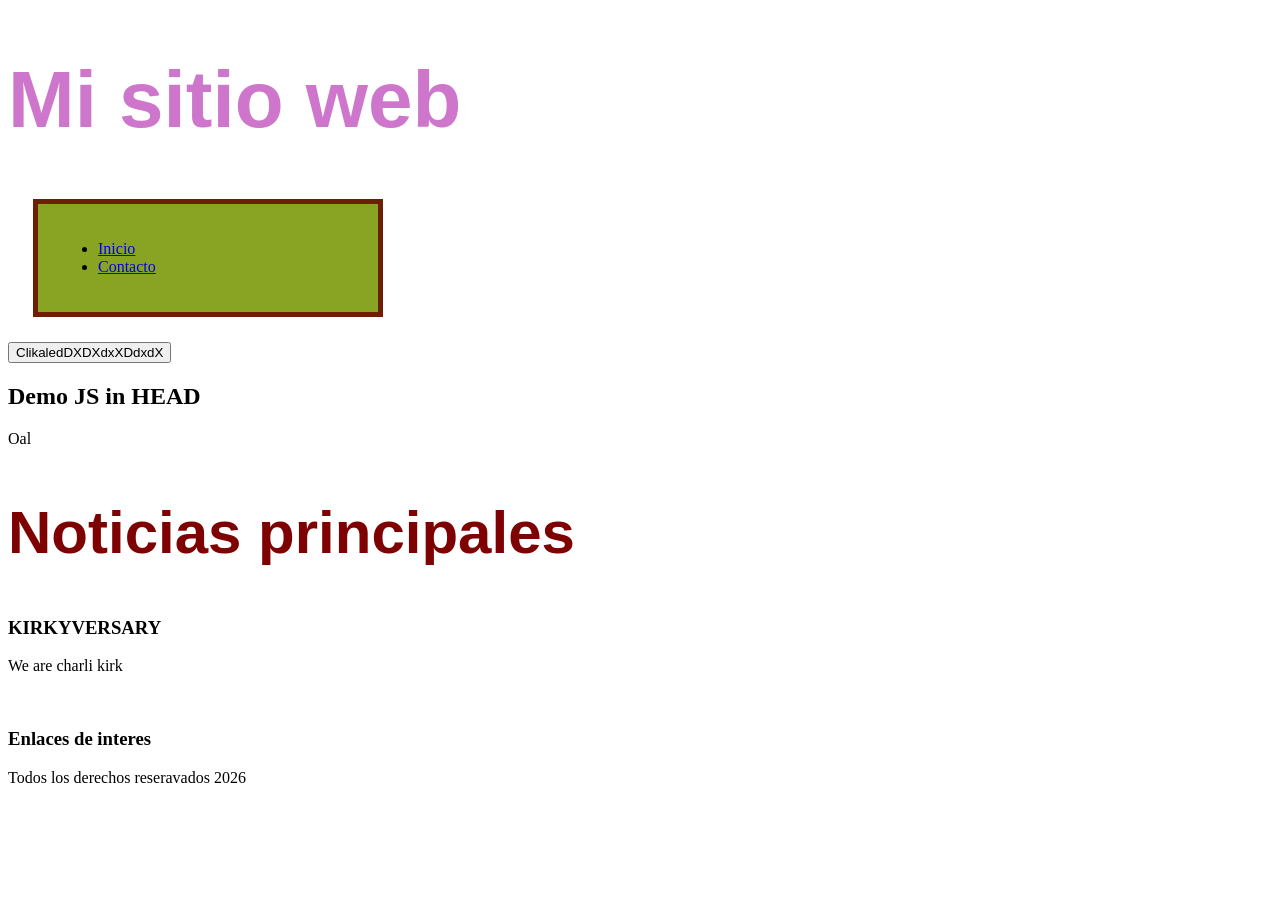
<file: APP_WEB_2026/Practica_01_Entorno/index.html>
<!DOCTYPE html>
<html lang="en">
<head><!--Metadatos que que son invisibles al usuario-->
    <meta charset="UTF-8">
    <meta name="viewport" content="width=device-width, initial-scale=1.0">
    <title>Mi sitio web HTML 5</title>
    <link rel="stylesheet" href="Style.css" />
</head>
<body>
    <header>
        <h1 class="titulo" onclick="contarClics()">Mi sitio web</h1>
        <nav class="box">
            <ul>
                <li><a href="#Inicio">Inicio</a></li>
                <li><a href="#Contacto">Contacto</a></li>
            </ul>
        </nav>
    </header>
    <main>
        <button type="button" onclick="msj()">ClikaledDXDXdxXDdxdX</button>
    <div id="demo"></div>
    <div>
        <h2>Demo JS in HEAD</h2>
        <p id="saludo">Oal</p>
    </div>

        <section>
            <h2 class="noticias">Noticias principales</h2>
            <article>
                <h3>KIRKYVERSARY</h3>
                <p>We are charli kirk</p>
                <img><a href=""></a></img>
            </article>
        </section>
        <aside>
            <h3>Enlaces de interes</h3>
        </aside>
    </main>
    <footer>
        <p>Todos los derechos reseravados 2026</p>
    </footer>
    <script src="Script.js"></script>


</body>
</html>
</file>
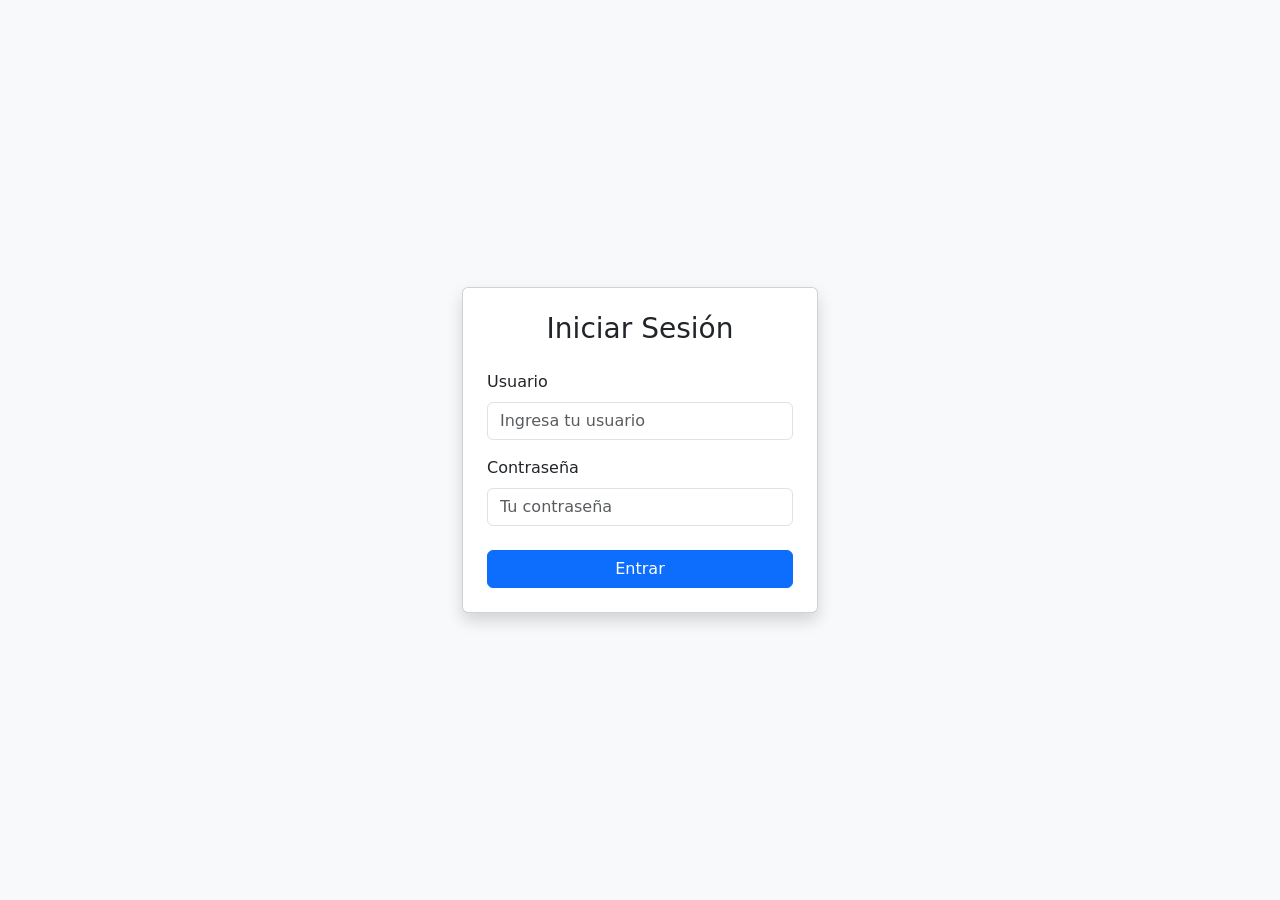
<file: PetTask/RF001.html>
<!doctype html>
<html lang="en">
  <head>
    <!-- Required meta tags -->
    <meta charset="utf-8" />
    <meta name="viewport" content="width=device-width, initial-scale=1" />

    <!-- Bootstrap CSS -->
    <link
      href="https://cdn.jsdelivr.net/npm/bootstrap@5.0.2/dist/css/bootstrap.min.css"
      rel="stylesheet"
      integrity="sha384-EVSTQN3/azprG1Anm3QDgpJLIm9Nao0Yz1ztcQTwFspd3yD65VohhpuuCOmLASjC"
      crossorigin="anonymous"
    />

    <title>Iniciar Sesion</title>
  </head>
  <body class="bg-light d-flex align-items-center min-vh-100">
    <div class="container">
      <div class="row justify-content-center">
        <div class="col-12 col-md-6 col-lg-4">
          <div class="card shadow">
            <div class="card-body p-4">
              <h1 class="text-center mb-4 fs-3">Iniciar Sesión</h1>

              <form>
                <div class="mb-3">
                  <label for="exampleInputEmail1" class="form-label"
                    >Usuario</label
                  >
                  <input
                    type="text"
                    class="form-control"
                    id="exampleInputEmail1"
                    placeholder="Ingresa tu usuario"
                  />
                </div>

                <div class="mb-4">
                  <label for="exampleInputPassword1" class="form-label"
                    >Contraseña</label
                  >
                  <input
                    type="password"
                    class="form-control"
                    id="exampleInputPassword1"
                    placeholder="Tu contraseña"
                  />
                </div>

                <!-- Botón que abarca todo el ancho del contenedor -->
                <div class="d-grid">
                  <button type="submit" class="btn btn-primary">Entrar</button>
                </div>
              </form>
            </div>
          </div>
        </div>
      </div>
    </div>

    <!-- Bootstrap Bundle with Popper -->
    <script
      src="https://cdn.jsdelivr.net/npm/bootstrap@5.0.2/dist/js/bootstrap.bundle.min.js"
      integrity="sha384-MrcW6ZMFYlzcLA8Nl+NtUVF0sA7MsXsP1UyJoMp4YLEuNSfAP+JcXn/tWtIaxVXM"
      crossorigin="anonymous"
    ></script>
  </body>
</html>
</file>
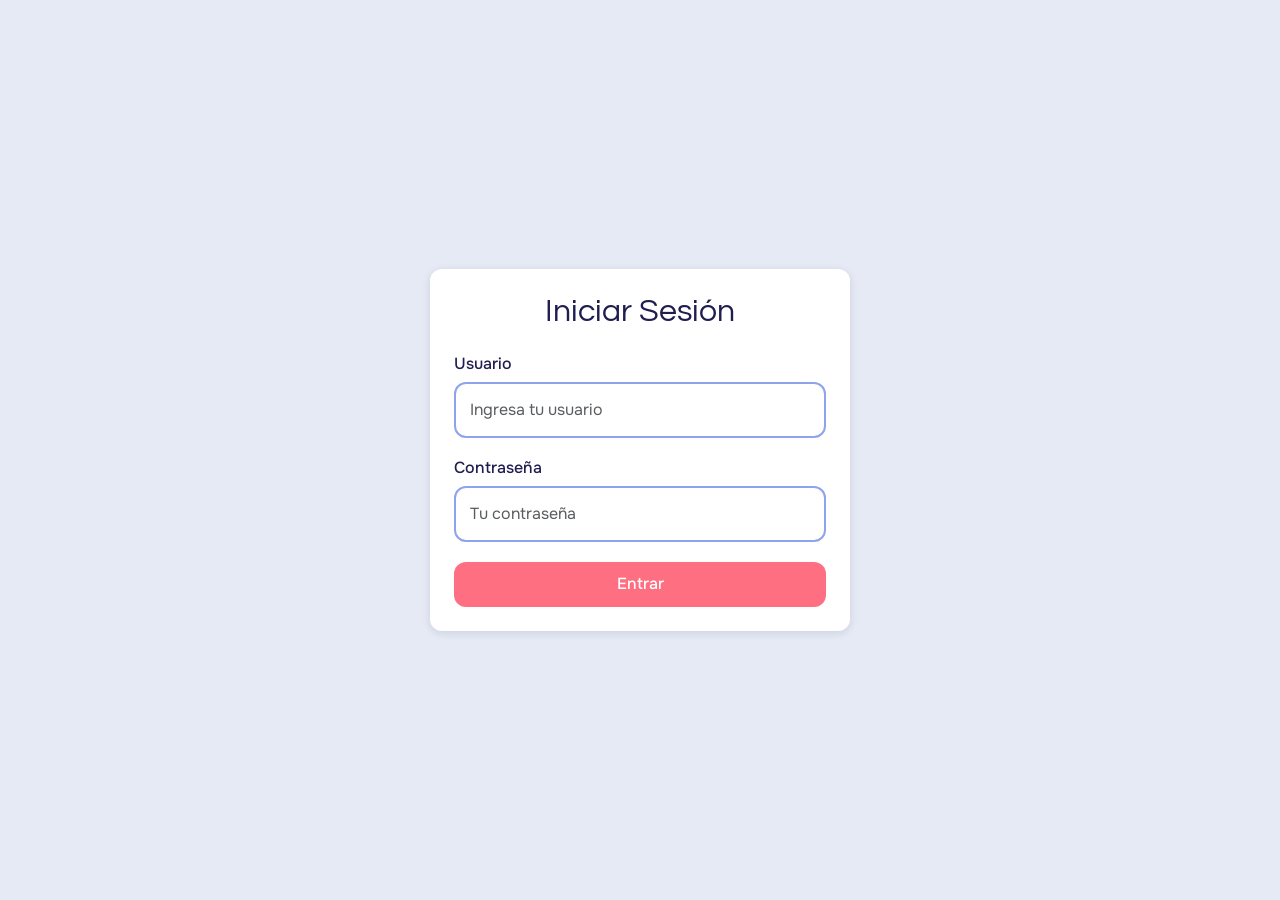
<file: APP_WEB_2026/Practica_02_RF/iniciar-secio.html>
<!doctype html>
<html lang="es">
  <head>
    <meta charset="UTF-8" />
    <meta name="viewport" content="width=device-width, initial-scale=1.0" />
    <title>Iniciar Sesión - PetTask</title>
    <!-- Bootstrap -->
    <link
      href="https://cdn.jsdelivr.net/npm/bootstrap@5.3.8/dist/css/bootstrap.min.css"
      rel="stylesheet"
    />
    <!-- Tipografías -->
    <link rel="preconnect" href="https://fonts.googleapis.com" />
    <link rel="preconnect" href="https://fonts.gstatic.com" crossorigin />
    <link
      href="https://fonts.googleapis.com/css2?family=Onest:wght@400;500;600;700&family=Questrial&display=swap"
      rel="stylesheet"
    />
    <!-- CSS -->
    <link rel="stylesheet" href="iniciar-secion.css" />
  </head>

  <body>
    <main class="contenido">
      <section class="tarjeta-login">
        <h1 class="titulo">Iniciar Sesión</h1>
        <form>
          <div class="campo">
            <label for="usuario" class="form-label"> Usuario </label>
            <input
              type="text"
              class="form-control"
              id="usuario"
              placeholder="Ingresa tu usuario"
              required
            />
          </div>
          <div class="campo">
            <label for="contrasena" class="form-label"> Contraseña </label>
            <input
              type="password"
              class="form-control"
              id="contrasena"
              placeholder="Tu contraseña"
              required
            />
          </div>
          <div class="boton">
            <button type="submit" class="btn-entrar">Entrar</button>
          </div>
        </form>
      </section>
    </main>

    <!-- Bootstrap JS -->
    <script src="https://cdn.jsdelivr.net/npm/bootstrap@5.3.8/dist/js/bootstrap.bundle.min.js"></script>
  </body>
</html>
</file>
<file: APP_WEB_2026/Practica_01_Entorno/Style.css>
.box {
  width: 300px;
  padding: 20px;
  border: 5px solid rgb(107, 32, 3);
  margin: 25px;
  background-color: rgb(137, 163, 34);
}
h1 {
  color: rgb(205, 118, 203);
  font-size: 80px;
  font-family: MONTSERRAT, sans-serif;
}
.noticias {
  color: rgb(126, 2, 2);
  font-size: 60px;
  font-family: MONTSERRAT, sans-serif;
}
#titulo1 {
  color: rgb(39, 170, 10);
  font-size: 30px;
  font-family: MONTSERRAT, sans-serif;
}
</file>
<file: APP_WEB_2026/Practica_02_RF/iniciar-secion.css>
:root {
  --fondo: #e5eaf5;
  --rosa: #ff6f82;
  --azul-claro: #8fa3ed;
  --azul: #557ef7;
  --azul-oscuro: #1f1e50;
  --blanco: #ffffff;
  --texto: #557ef7;
}

* {
  box-sizing: border-box;
}

body {
  margin: 0;
  padding: 0;
  background-color: var(--fondo);
  color: var(--texto);
  font-family: "Onest", sans-serif;
}

/* CONTENIDO */

.contenido {
  min-height: 100vh;
  display: flex;
  align-items: center;
  justify-content: center;
  padding: 24px;
}

/* TARJETA */

.tarjeta-login {
  width: 100%;
  max-width: 420px;
  padding: 24px;
  background-color: var(--blanco);
  border-radius: 12px;
  box-shadow: 0 2px 8px rgba(31, 30, 80, 0.12);
}

/* TÍTULO */

.titulo {
  margin: 0 0 20px 0;
  color: var(--azul-oscuro);
  font-family: "Questrial", sans-serif;
  font-size: 32px;
  text-align: center;
}

/* CAMPOS */

.campo {
  margin-bottom: 18px;
}

.form-label {
  display: block;
  margin-bottom: 6px;
  color: var(--azul-oscuro);
  font-size: 16px;
  font-weight: 500;
  font-family: "Onest", sans-serif;
}

.form-control {
  min-height: 56px;
  padding: 10px 14px;
  border: 2px solid var(--azul-claro);
  border-radius: 12px;
  background-color: var(--blanco);
  color: var(--texto);
  font-family: "Onest", sans-serif;
  font-size: 16px;
}

.form-control:focus {
  border-color: var(--azul);
  color: var(--texto);
  box-shadow: 0 0 0 2px rgba(85, 126, 247, 0.2);
}

/* BOTÓN */

.boton {
  margin-top: 20px;
}

.btn-entrar {
  width: 100%;
  min-height: 45px;
  padding: 9px 20px;
  border: none;
  border-radius: 12px;
  background-color: var(--rosa);
  color: var(--blanco);
  font-family: "Onest", sans-serif;
  font-size: 16px;
  font-weight: 500;
}

.btn-entrar:hover {
  background-color: #f05f74;
  color: var(--blanco);
}

/* RESPONSIVE */

@media (max-width: 576px) {
  .contenido {
    padding: 16px;
  }

  .tarjeta-login {
    padding: 16px;
  }

  .titulo {
    font-size: 28px;
    margin-bottom: 16px;
  }
}
</file>
